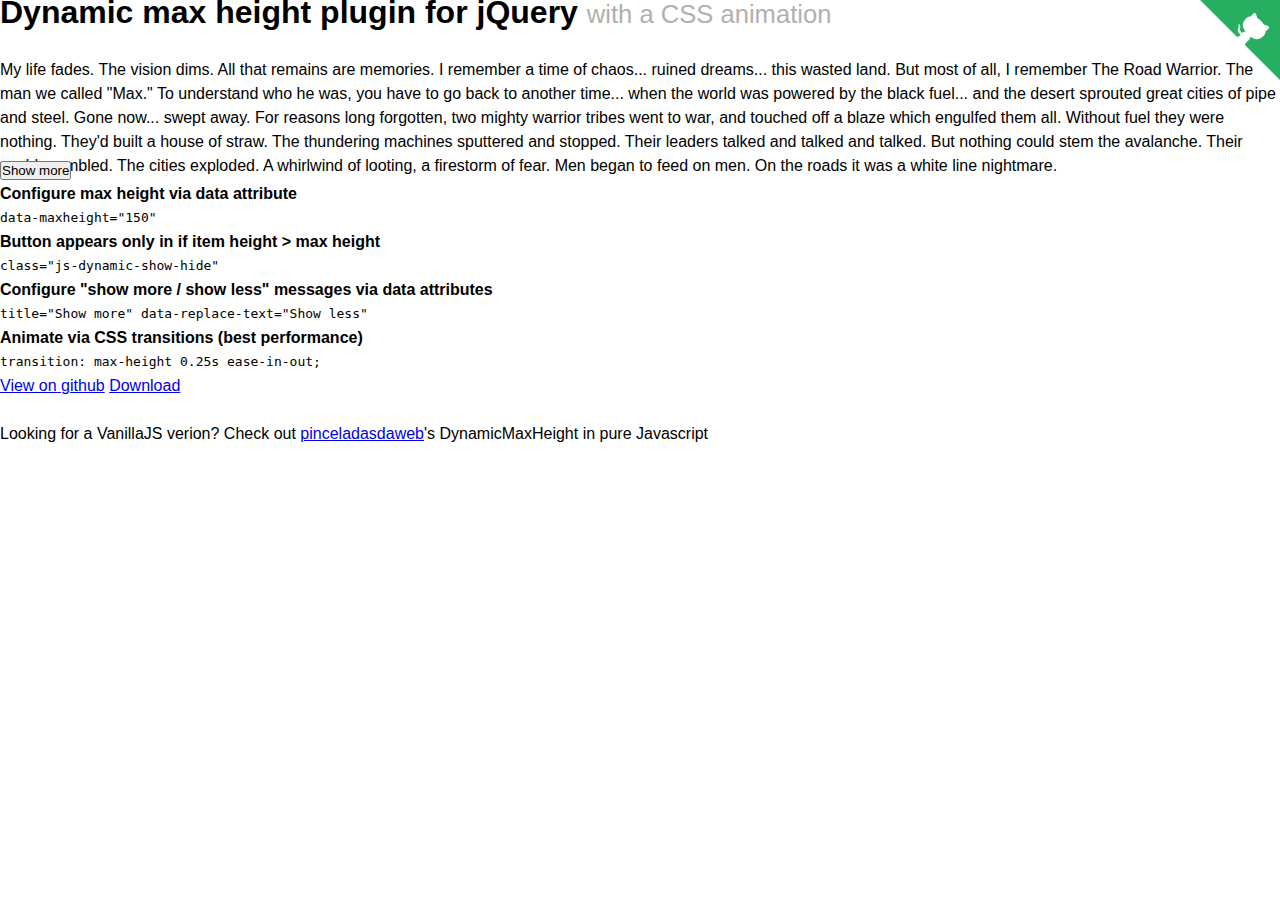
<file: index.html>
<!DOCTYPE html>
<html>
    <head>
        <meta charset="utf-8">
        <title>Dynamic max height plugin for jQuery</title>
        <meta name="description" content="">
        <meta name="mobile-web-app-capable" content="yes">
        <meta name="HandheldFriendly" content="True">
        <meta name="MobileOptimized" content="320">
        <meta name="viewport" content="width=device-width, initial-scale=1, minimal-ui">
        <meta http-equiv="cleartype" content="on">
        <link rel="stylesheet" href="style.css">
    </head>
    <body>
       
    <h1>Dynamic max height plugin for jQuery <span>with a CSS animation</span></h1>
    <section class="section js-dynamic-height" data-maxheight="100" >   
        <div class="dynamic-height-wrap">
            <p>
                My life fades. The vision dims. All that remains are memories. I remember a time of chaos... ruined dreams... this wasted land. But most of all, I remember The Road Warrior. The man we called "Max." To understand who he was, you have to go back to another time... when the world was powered by the black fuel... and the desert sprouted great cities of pipe and steel. Gone now... swept away. For reasons long forgotten, two mighty warrior tribes went to war, and touched off a blaze which engulfed them all. Without fuel they were nothing. They'd built a house of straw. The thundering machines sputtered and stopped. Their leaders talked and talked and talked. But nothing could stem the avalanche. Their world crumbled. The cities exploded. A whirlwind of looting, a firestorm of fear. Men began to feed on men. On the roads it was a white line nightmare.
            </p>
        </div>
        <button class="js-dynamic-show-hide button" title="Show more" data-replace-text="Show less">Show more</button>
    </section>
   
    <ul>
        <li>
            <strong>Configure max height via data attribute</strong>
            <pre>data-maxheight="150"</pre>   
        </li>
        <li>
            <strong>Button appears only in if item height > max height</strong>
            <pre>class="js-dynamic-show-hide" </pre>
        </li>
        <li>
            <strong>Configure "show more / show less" messages via data attributes</strong>
            <pre>title="Show more" data-replace-text="Show less"</pre>
        </li>
        <li>
            <strong>Animate via CSS transitions (best performance)</strong>
            <pre>transition: max-height 0.25s ease-in-out;</pre>
        </li>
    </ul>
    <div class="buttons-wrap">
        <a class="button" href="https://github.com/JoanClaret/jquery-dynamic-max-height" title="View on github">View on github</a>
        <a class="button" href="https://github.com/JoanClaret/jquery-dynamic-max-height/archive/master.zip" title="Download">Download</a>
    </div>
    <br>
    <p>Looking for a VanillaJS verion? Check out <a href="https://github.com/pinceladasdaweb/DynamicMaxHeight" title="pinceladasdaweb">pinceladasdaweb</a>'s DynamicMaxHeight in pure Javascript</p>

    <a href="https://github.com/JoanClaret/jquery-dynamic-max-height" target="_blank" class="github-corner"><svg width="80" height="80" viewBox="0 0 250 250" style="fill:#27ae60; color:#ffffff; position: fixed; top: 0; border: 0; right: 0;"><path d="M0,0 L115,115 L130,115 L142,142 L250,250 L250,0 Z"></path><path d="M128.3,109.0 C113.8,99.7 119.0,89.6 119.0,89.6 C122.0,82.7 120.5,78.6 120.5,78.6 C119.2,72.0 123.4,76.3 123.4,76.3 C127.3,80.9 125.5,87.3 125.5,87.3 C122.9,97.6 130.6,101.9 134.4,103.2" fill="currentColor" style="transform-origin: 130px 106px;" class="octo-arm"></path><path d="M115.0,115.0 C114.9,115.1 118.7,116.5 119.8,115.4 L133.7,101.6 C136.9,99.2 139.9,98.4 142.2,98.6 C133.8,88.0 127.5,74.4 143.8,58.0 C148.5,53.4 154.0,51.2 159.7,51.0 C160.3,49.4 163.2,43.6 171.4,40.1 C171.4,40.1 176.1,42.5 178.8,56.2 C183.1,58.6 187.2,61.8 190.9,65.4 C194.5,69.0 197.7,73.2 200.1,77.6 C213.8,80.2 216.3,84.9 216.3,84.9 C212.7,93.1 206.9,96.0 205.4,96.6 C205.1,102.4 203.0,107.8 198.3,112.5 C181.9,128.9 168.3,122.5 157.7,114.1 C157.9,116.9 156.7,120.9 152.7,124.9 L141.0,136.5 C139.8,137.7 141.6,141.9 141.8,141.8 Z" fill="currentColor" class="octo-body"></path></svg></a>



    <script src="https://code.jquery.com/jquery-2.1.4.min.js"></script>   
    <script src="jquery.dynamicmaxheight.js"></script>

    <script>
        $(document).ready(function(){
            $('.js-dynamic-height').dynamicMaxHeight();
        });
    </script>
       
    </body>
</html>
</file>
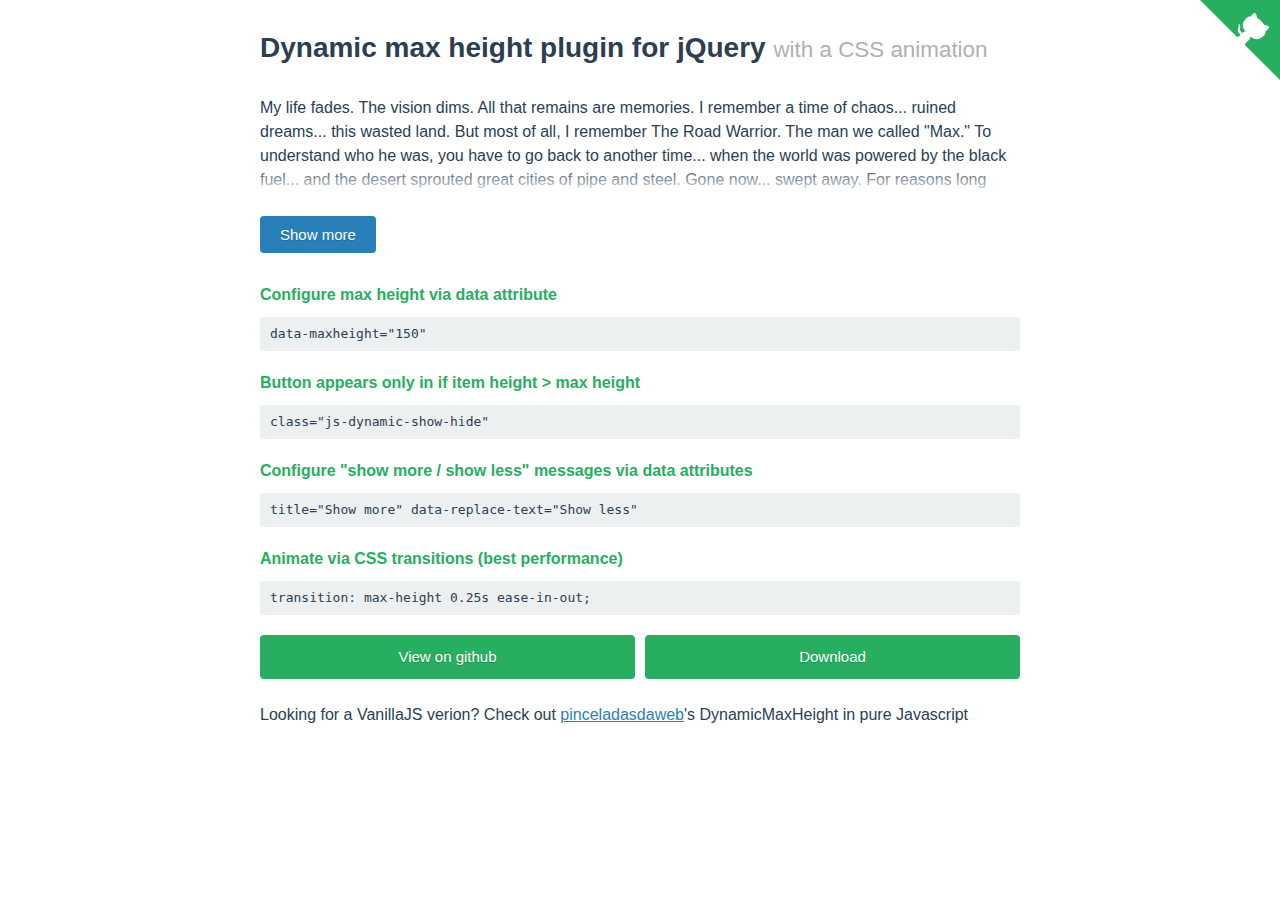
<file: demo/index.html>
<!DOCTYPE html>
<html>
    <head>
        <meta charset="utf-8">
        <title>Dynamic max height plugin for jQuery</title>
        <meta name="description" content="">
        <meta name="mobile-web-app-capable" content="yes">
        <meta name="HandheldFriendly" content="True">
        <meta name="MobileOptimized" content="320">
        <meta name="viewport" content="width=device-width, initial-scale=1, minimal-ui">
        <meta http-equiv="cleartype" content="on">
        <link rel="stylesheet" href="style.css">
    </head>
    <body>
       
    <h1>Dynamic max height plugin for jQuery <span>with a CSS animation</span></h1>
    <section class="section js-dynamic-height" data-maxheight="100" >   
        <div class="dynamic-height-wrap">
            <p>
                My life fades. The vision dims. All that remains are memories. I remember a time of chaos... ruined dreams... this wasted land. But most of all, I remember The Road Warrior. The man we called "Max." To understand who he was, you have to go back to another time... when the world was powered by the black fuel... and the desert sprouted great cities of pipe and steel. Gone now... swept away. For reasons long forgotten, two mighty warrior tribes went to war, and touched off a blaze which engulfed them all. Without fuel they were nothing. They'd built a house of straw. The thundering machines sputtered and stopped. Their leaders talked and talked and talked. But nothing could stem the avalanche. Their world crumbled. The cities exploded. A whirlwind of looting, a firestorm of fear. Men began to feed on men. On the roads it was a white line nightmare.
            </p>
        </div>
        <button class="js-dynamic-show-hide button" title="Show more" data-replace-text="Show less">Show more</button>
    </section>
   
    <ul>
        <li>
            <strong>Configure max height via data attribute</strong>
            <pre>data-maxheight="150"</pre>   
        </li>
        <li>
            <strong>Button appears only in if item height > max height</strong>
            <pre>class="js-dynamic-show-hide" </pre>
        </li>
        <li>
            <strong>Configure "show more / show less" messages via data attributes</strong>
            <pre>title="Show more" data-replace-text="Show less"</pre>
        </li>
        <li>
            <strong>Animate via CSS transitions (best performance)</strong>
            <pre>transition: max-height 0.25s ease-in-out;</pre>
        </li>
    </ul>
    <div class="buttons-wrap">
        <a class="button" href="https://github.com/JoanClaret/jquery-dynamic-max-height" title="View on github">View on github</a>
        <a class="button" href="https://github.com/JoanClaret/jquery-dynamic-max-height/archive/master.zip" title="Download">Download</a>
    </div>
    <br>
    <p>Looking for a VanillaJS verion? Check out <a href="https://github.com/pinceladasdaweb/DynamicMaxHeight" title="pinceladasdaweb">pinceladasdaweb</a>'s DynamicMaxHeight in pure Javascript</p>

    <a href="https://github.com/JoanClaret/jquery-dynamic-max-height" target="_blank" class="github-corner"><svg width="80" height="80" viewBox="0 0 250 250" style="fill:#27ae60; color:#ffffff; position: fixed; top: 0; border: 0; right: 0;"><path d="M0,0 L115,115 L130,115 L142,142 L250,250 L250,0 Z"></path><path d="M128.3,109.0 C113.8,99.7 119.0,89.6 119.0,89.6 C122.0,82.7 120.5,78.6 120.5,78.6 C119.2,72.0 123.4,76.3 123.4,76.3 C127.3,80.9 125.5,87.3 125.5,87.3 C122.9,97.6 130.6,101.9 134.4,103.2" fill="currentColor" style="transform-origin: 130px 106px;" class="octo-arm"></path><path d="M115.0,115.0 C114.9,115.1 118.7,116.5 119.8,115.4 L133.7,101.6 C136.9,99.2 139.9,98.4 142.2,98.6 C133.8,88.0 127.5,74.4 143.8,58.0 C148.5,53.4 154.0,51.2 159.7,51.0 C160.3,49.4 163.2,43.6 171.4,40.1 C171.4,40.1 176.1,42.5 178.8,56.2 C183.1,58.6 187.2,61.8 190.9,65.4 C194.5,69.0 197.7,73.2 200.1,77.6 C213.8,80.2 216.3,84.9 216.3,84.9 C212.7,93.1 206.9,96.0 205.4,96.6 C205.1,102.4 203.0,107.8 198.3,112.5 C181.9,128.9 168.3,122.5 157.7,114.1 C157.9,116.9 156.7,120.9 152.7,124.9 L141.0,136.5 C139.8,137.7 141.6,141.9 141.8,141.8 Z" fill="currentColor" class="octo-body"></path></svg></a>



    <script src="https://code.jquery.com/jquery-2.1.4.min.js"></script>   
    <script src="../src/jquery.dynamicmaxheight.js"></script>

    <script>
        $(document).ready(function(){
            $('.js-dynamic-height').dynamicMaxHeight();
        });
    </script>
       
    </body>
</html>
</file>
<file: style.css>
body{
    font-family: 'sans-serif',Arial;
    line-height:1.5em;
}

* {
    margin:0; 
    padding:0;
    /*box-sizing:border-box;*/
}
h1{
  margin-bottom:1em;
}
h1 span{
  color: #b0b0b0;
  font-weight:normal;
  font-size:.8em;
}
.container{
  max-width:800px;
  padding:0 20px;
  margin:30px auto;
}


.dynamic-wrap {
  transition: max-height 0.25s ease-in-out;
  width: 100%;
  overflow: hidden;
  position: relative;
}
.height-active .dynamic-wrap:before{
    content:'';
    position:absolute;
    left: 0px;
    right:0;
    bottom:0;
    height:30px;
    background-image: -webkit-gradient( linear, right bottom, right top, from(rgba(255,255,255,1)), to(rgba(255,255,255,0.2)));
    z-index:1;
  }

  
.dynamic-max-height.height-active .dynamic-show-more {
  display: inline-block;
}
.dynamic-max-height .dynamic-show-more {
  display: none;
  margin-top: 20px;
}
</file>
<file: demo/style.css>
/**
 * Plugin styles
 */

.dynamic-height-wrap {
  overflow: hidden;
  position: relative;
  -webkit-transition: max-height 0.25s ease-in-out;
  -moz-transition: max-height 0.25s ease-in-out;
  -o-transition: max-height 0.25s ease-in-out;
  transition: max-height 0.25s ease-in-out;
  width: 100%;
}

/* Bottom gradient (optional, but recommended)*/
.dynamic-height-active .dynamic-height-wrap:before {
  background: -moz-linear-gradient(top,  rgba(240,249,255,0) 0%, rgba(255,255,255,1) 100%);
  background: -webkit-gradient(linear, left top, left bottom, color-stop(0%,rgba(240,249,255,0)), color-stop(100%,rgba(255,255,255,1)));
  background: -webkit-linear-gradient(top,  rgba(240,249,255,0) 0%,rgba(255,255,255,1) 100%);
  background: -o-linear-gradient(top,  rgba(240,249,255,0) 0%,rgba(255,255,255,1) 100%);
  background: -ms-linear-gradient(top,  rgba(240,249,255,0) 0%,rgba(255,255,255,1) 100%);
  background: linear-gradient(to bottom,  rgba(240,249,255,0) 0%,rgba(255,255,255,1) 100%);
  filter: progid:DXImageTransform.Microsoft.gradient( startColorstr='#00f0f9ff', endColorstr='#ffffff',GradientType=0 );
  bottom: 0;
  content:'';
  height: 30px;
  left: 0;
  position: absolute;
  right: 0;
  z-index: 1;
}

.dynamic-height-active .dynamic-show-more {
  display: inline-block;
}
.dynamic-show-more {
  display: none;
}


/**
 * Demo styles
 */

* {
  box-sizing: border-box;
  margin: 0; 
  padding: 0;
}

body {
    color: #2c3e50;
    font-family: 'Helvetica Neue','sans-serif', Arial;
    line-height: 1.5em;
    margin: 30px auto;
    max-width: 800px;
    padding: 0 20px;
}

a {
  color:#2980b9;
}

h1 {
  font-size: 28px;
  margin-bottom: 1em;
  line-height: 1.3em;
}

h1 span {
  color: #b0b0b0;
  font-size: .8em;
  font-weight: normal;
}

.section {
  margin-bottom: 30px;
}
pre {
  background: #ecf0f1;
  border-radius: 4px;
  margin: 10px 0;
  padding: 5px 10px;
}

.button {
  color: #fff;
  background: #27ae60;
  border: none;
  border-radius: 4px;
  font-size: 15px;
  outline: none;
  padding: 10px 20px;
  text-shadow: 0 1px 1px rgba(0, 0, 0, .2);
}
button.button{
  background:#2980b9;
}

li {
  list-style: none;
  margin-top: 20px;
}

li strong {
  color: #27ae60;
}

.dynamic-height-wrap {
  margin-bottom: 20px;
}

.buttons-wrap{
  display: flex;
  margin-top: 20px;
}

.button {
  flex: 1;
  text-align:center;
  text-decoration: none;
}

.button + .button{
  margin-left:10px;
}
</file>
